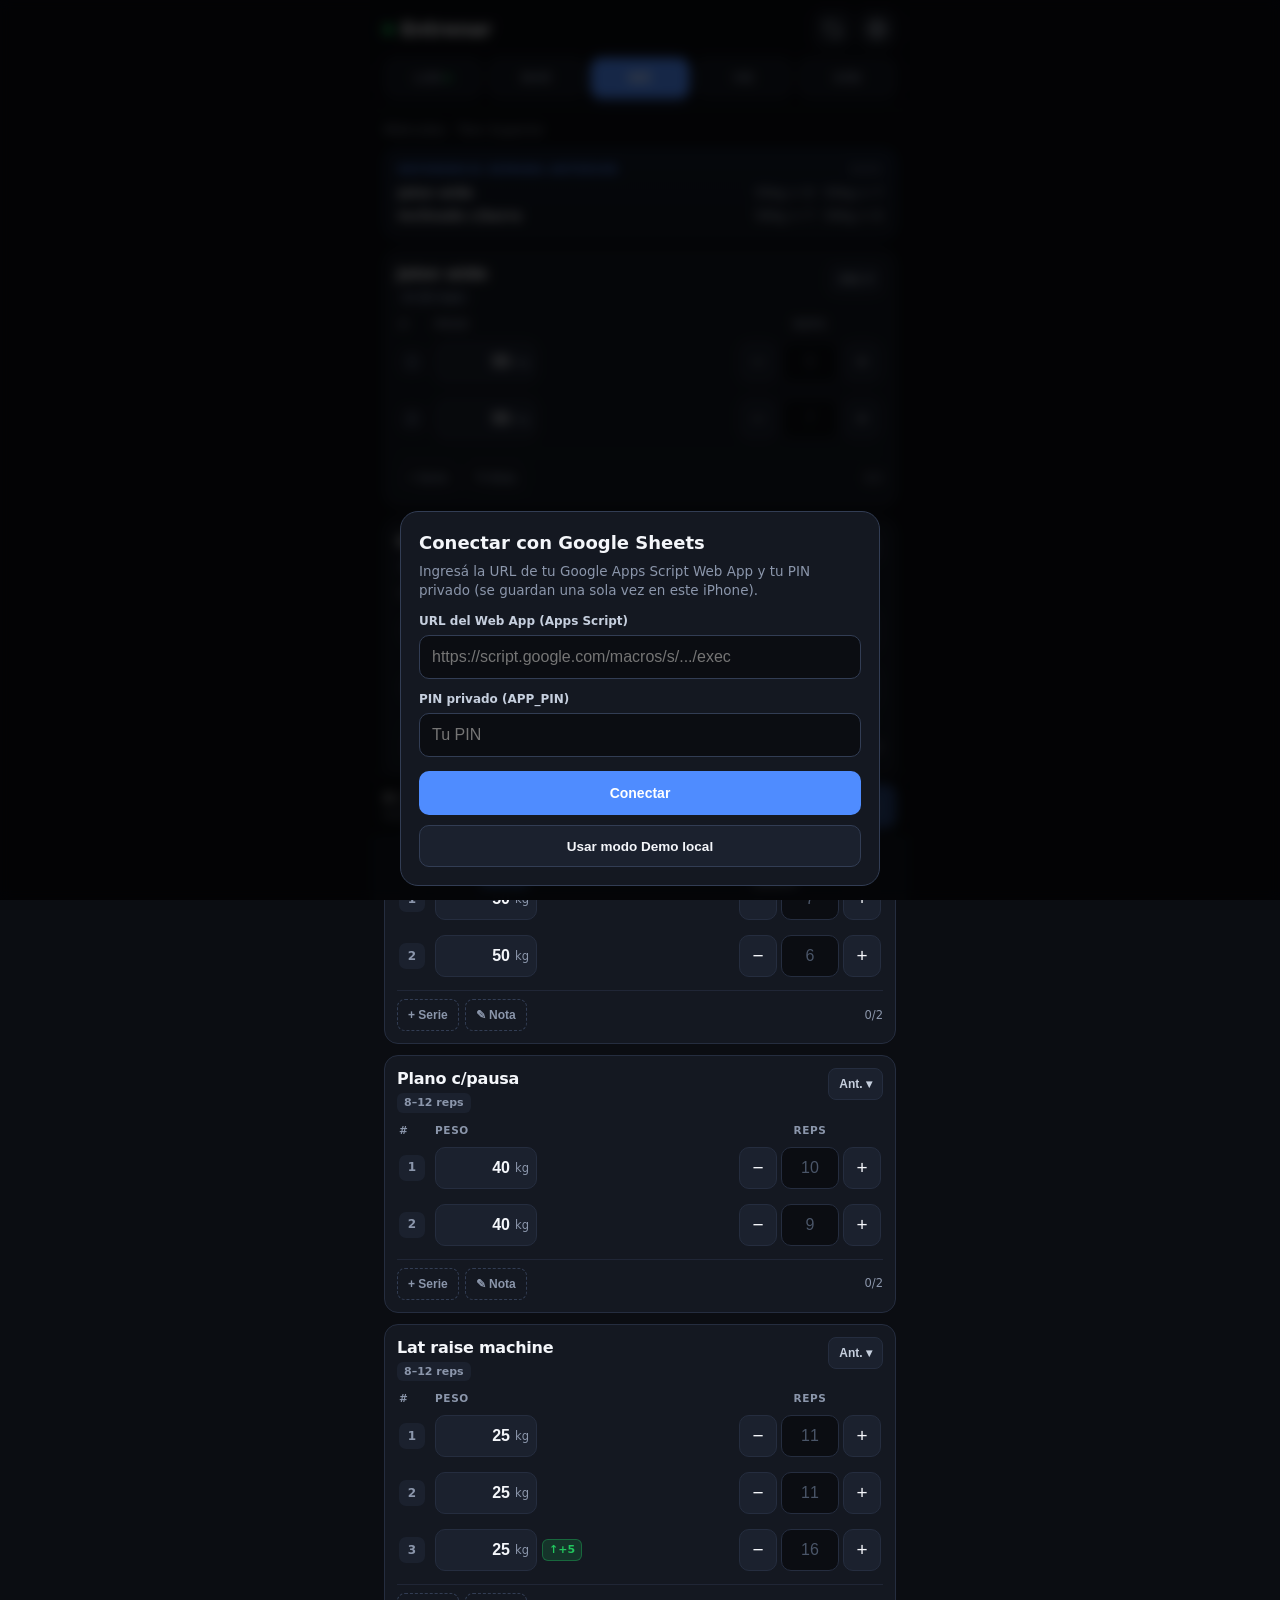
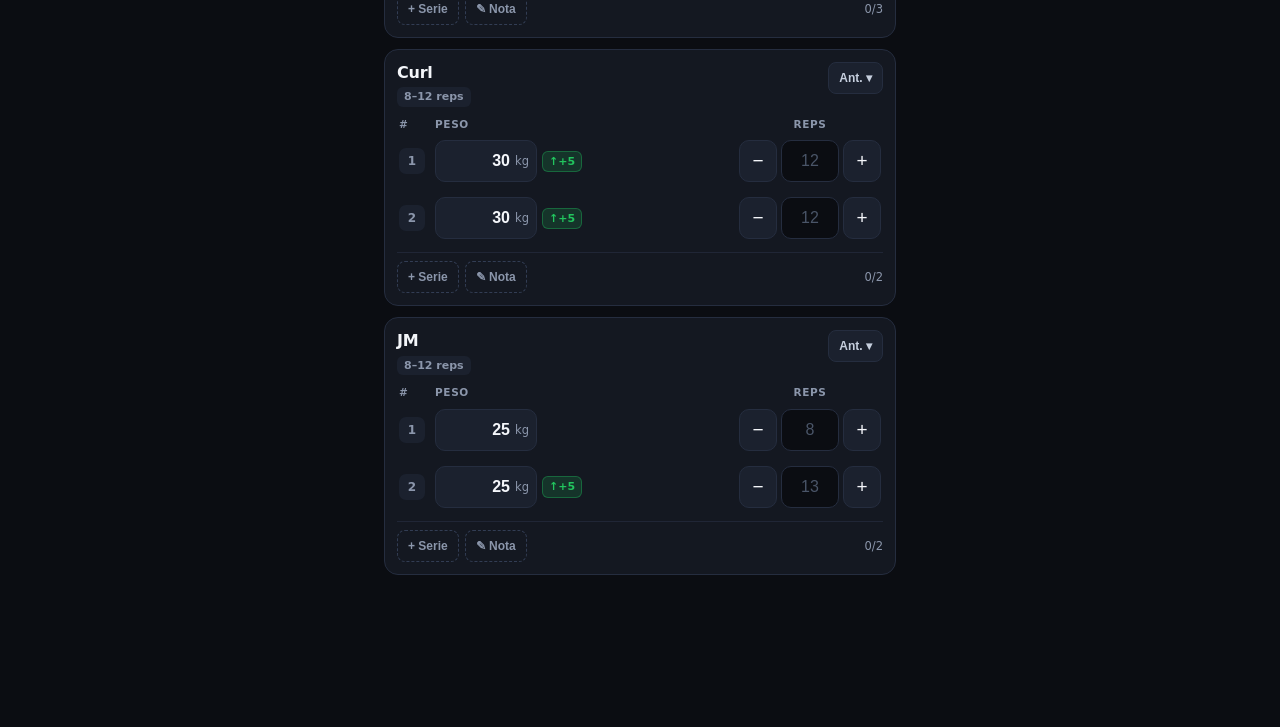
<file: docs/index.html>
<!doctype html>
<html lang="es">
<head>
  <meta charset="utf-8" />
  <meta name="viewport" content="width=device-width, initial-scale=1, viewport-fit=cover" />
  <meta name="theme-color" content="#0B0D12" />
  <meta name="apple-mobile-web-app-capable" content="yes" />
  <meta name="apple-mobile-web-app-status-bar-style" content="black-translucent" />
  <meta name="apple-mobile-web-app-title" content="Gym Tracker" />
  <title>Hypertrophy Tracker</title>
  <link rel="manifest" href="./manifest.webmanifest" />
  <link rel="apple-touch-icon" href="./icons/apple-touch-icon.png" />
  <link rel="icon" type="image/png" href="./icons/icon-192.png" />
  <link rel="stylesheet" href="./css/styles.css" />
</head>
<body>
  <div id="app" class="app-shell">
    <!-- Sticky Top Header -->
    <header class="top-bar">
      <div class="top-bar-row">
        <div class="brand">
          <span class="brand-dot" id="conn-dot" aria-hidden="true"></span>
          <h1 class="brand-title" id="header-title">Entrenar</h1>
          <span class="mode-pill hidden" id="demo-pill">DEMO</span>
        </div>
        <div class="top-actions">
          <button type="button" class="icon-btn" id="btn-refresh" aria-label="Actualizar datos" title="Sincronizar">
            <svg width="20" height="20" viewBox="0 0 24 24" fill="none" stroke="currentColor" stroke-width="2" stroke-linecap="round" stroke-linejoin="round">
              <path d="M21 12a9 9 0 0 0-9-9 9.75 9.75 0 0 0-6.74 2.74L3 8" />
              <path d="M3 3v5h5" />
              <path d="M3 12a9 9 0 0 0 9 9 9.75 9.75 0 0 0 6.74-2.74L21 16" />
              <path d="M16 16h5v5" />
            </svg>
          </button>
          <button type="button" class="icon-btn" id="btn-settings" aria-label="Configuración" title="Configuración">
            <svg width="20" height="20" viewBox="0 0 24 24" fill="none" stroke="currentColor" stroke-width="2" stroke-linecap="round" stroke-linejoin="round">
              <circle cx="12" cy="12" r="3" />
              <path d="M19.4 15a1.65 1.65 0 0 0 .33 1.82l.06.06a2 2 0 0 1-2.83 2.83l-.06-.06a1.65 1.65 0 0 0-1.82-.33 1.65 1.65 0 0 0-1 1.51V21a2 2 0 0 1-4 0v-.09A1.65 1.65 0 0 0 9 19.4a1.65 1.65 0 0 0-1.82.33l-.06.06a2 2 0 0 1-2.83-2.83l.06-.06a1.65 1.65 0 0 0 .33-1.82 1.65 1.65 0 0 0-1.51-1H3a2 2 0 0 1 0-4h.09A1.65 1.65 0 0 0 4.6 9a1.65 1.65 0 0 0-.33-1.82l-.06-.06a2 2 0 0 1 2.83-2.83l.06.06a1.65 1.65 0 0 0 1.82.33H9a1.65 1.65 0 0 0 1-1.51V3a2 2 0 0 1 4 0v.09a1.65 1.65 0 0 0 1 1.51 1.65 1.65 0 0 0 1.82-.33l.06-.06a2 2 0 0 1 2.83 2.83l-.06.06a1.65 1.65 0 0 0-.33 1.82V9c.26.604.852.997 1.51 1H21a2 2 0 0 1 0 4h-.09a1.65 1.65 0 0 0-1.51 1Z" />
            </svg>
          </button>
        </div>
      </div>

      <!-- Offline / Pending Queue Banner -->
      <div id="sync-banner" class="sync-banner hidden" role="status">
        <span id="sync-banner-text"></span>
        <button type="button" class="banner-action" id="btn-flush-queue">Sincronizar</button>
      </div>

      <!-- Day Selector (visible on Entrenar tab) -->
      <nav id="day-selector" class="day-pills" aria-label="Días de entrenamiento"></nav>
    </header>

    <!-- Main Scrollable Content -->
    <main id="main-content" class="main-content">
      <section id="view-train" class="view"></section>
      <section id="view-week" class="view hidden"></section>
    </main>

    <!-- Sticky Action Footer (visible on Entrenar tab) -->
    <div id="train-footer" class="train-footer">
      <div class="train-summary">
        <span class="summary-sets" id="summary-sets">0 / 0 series</span>
        <span class="summary-tonnage" id="summary-tonnage">0 kg</span>
      </div>
      <button type="button" class="btn-primary" id="btn-finish-session" disabled>
        Finalizar y guardar sesión
      </button>
    </div>

    <!-- Bottom 2-Tab Navigation Bar -->
    <nav class="tab-bar" aria-label="Navegación principal">
      <button type="button" class="tab-btn active" data-tab="train" id="tab-train">
        <svg width="22" height="22" viewBox="0 0 24 24" fill="none" stroke="currentColor" stroke-width="2" stroke-linecap="round" stroke-linejoin="round">
          <path d="M6.5 6.5h11" />
          <path d="M6.5 17.5h11" />
          <path d="M4 10v4" />
          <path d="M20 10v4" />
          <path d="M7 7v10" />
          <path d="M17 7v10" />
          <path d="M2 11v2" />
          <path d="M22 11v2" />
        </svg>
        <span>Entrenar</span>
      </button>
      <button type="button" class="tab-btn" data-tab="week" id="tab-week">
        <svg width="22" height="22" viewBox="0 0 24 24" fill="none" stroke="currentColor" stroke-width="2" stroke-linecap="round" stroke-linejoin="round">
          <rect x="3" y="4" width="18" height="18" rx="2" />
          <line x1="16" y1="2" x2="16" y2="6" />
          <line x1="8" y1="2" x2="8" y2="6" />
          <line x1="3" y1="10" x2="21" y2="10" />
          <path d="M8 14h.01" />
          <path d="M12 14h.01" />
          <path d="M16 14h.01" />
          <path d="M8 18h.01" />
          <path d="M12 18h.01" />
        </svg>
        <span>Semana</span>
      </button>
    </nav>
  </div>

  <!-- Modal Layer (Setup / Save Confirmation / Duplicate Prompt) -->
  <div id="modal-backdrop" class="modal-backdrop hidden" role="dialog" aria-modal="true">
    <div id="modal-card" class="modal-card"></div>
  </div>

  <!-- Toast Notification -->
  <div id="toast" class="toast hidden" role="status" aria-live="polite"></div>

  <script type="module" src="./js/app.js"></script>
</body>
</html>
</file>
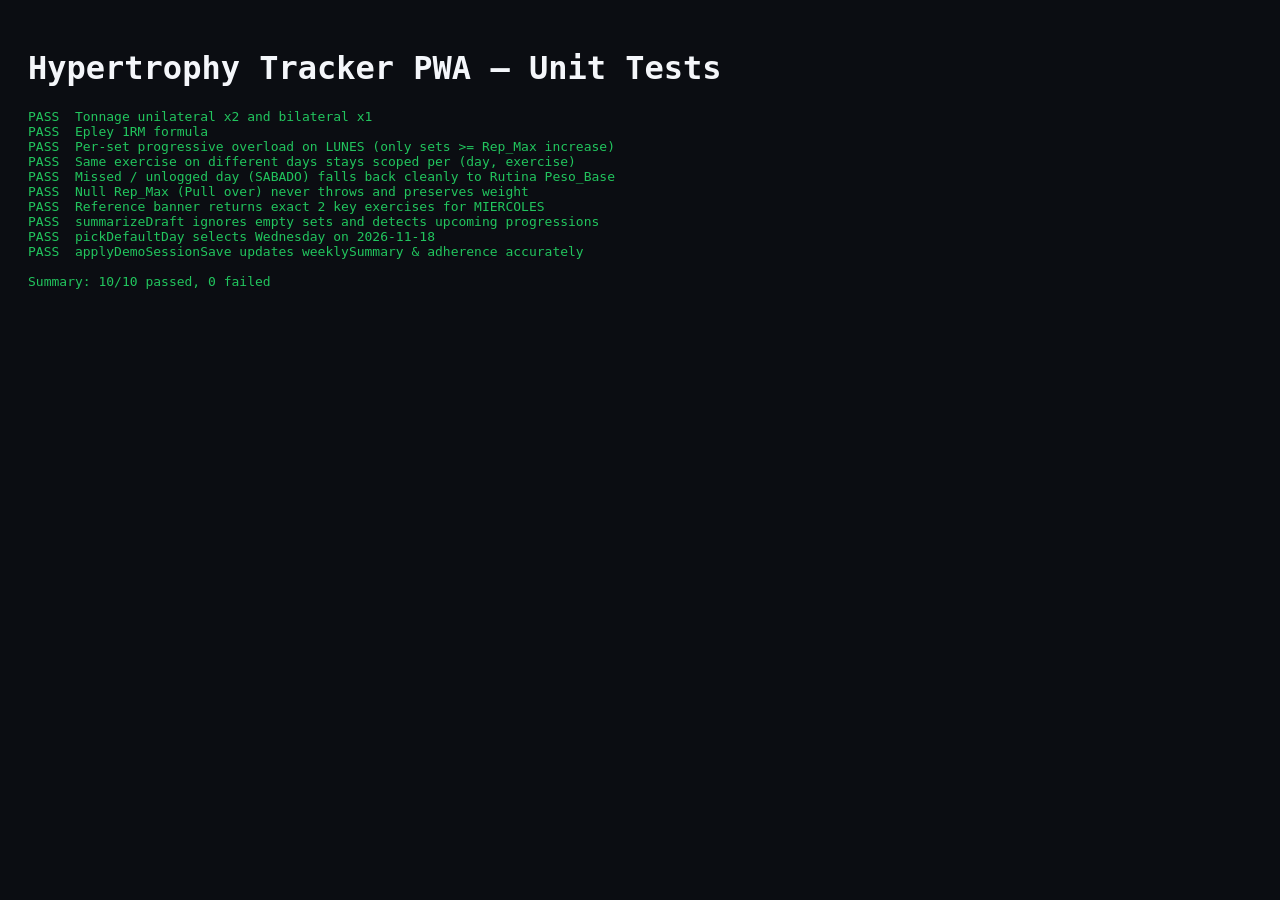
<file: docs/test.html>
<!doctype html>
<html lang="es">
<head>
  <meta charset="utf-8" />
  <title>Hypertrophy Tracker — Unit Tests</title>
  <style>
    body { background: #0B0D12; color: #F4F6FA; font-family: ui-monospace, SFMono-Regular, monospace; padding: 20px; }
    .pass { color: #22C55E; }
    .fail { color: #EF4444; }
  </style>
</head>
<body>
  <h1>Hypertrophy Tracker PWA — Unit Tests</h1>
  <pre id="output">Running...</pre>
  <script type="module">
    import {
      buildInitialDayDraft,
      buildReferenceBanner,
      computeEpley1RM,
      computeSuggestedSet,
      computeTonnage,
      pickDefaultDay,
      summarizeDraft,
    } from './js/domain.js';
    import { createDemoBootstrap } from './js/demo-data.js';
    import { applyDemoSessionSave } from './js/api.js';

    const results = [];
    function test(name, fn) {
      try {
        fn();
        results.push({ name, ok: true });
      } catch (err) {
        results.push({ name, ok: false, error: err.message });
      }
    }
    function assertEq(actual, expected, msg = '') {
      const a = JSON.stringify(actual);
      const e = JSON.stringify(expected);
      if (a !== e) throw new Error(`${msg} expected ${e}, got ${a}`);
    }

    const demo = createDemoBootstrap();

    test('Tonnage unilateral x2 and bilateral x1', () => {
      assertEq(computeTonnage(20, 8, 2), 320);
      assertEq(computeTonnage(60, 6, 1), 360);
      assertEq(computeTonnage(20, 0, 2), 0);
    });

    test('Epley 1RM formula', () => {
      assertEq(computeEpley1RM(55, 9), 71.5);
      assertEq(computeEpley1RM(20, 8), 25.3);
    });

    test('Per-set progressive overload on LUNES (only sets >= Rep_Max increase)', () => {
      const draft = buildInitialDayDraft('LUNES', demo);
      const sp = draft.exercises.find((e) => e.exercise === 'Shoulder Press DB');
      // S1 had 20kg x 8 (< 10) -> stays 20, delta 0; S2 had 17.5kg x 10 (>= 10) -> +2.5 = 20
      assertEq(sp.sets[0].weightKg, 20);
      assertEq(sp.sets[0].overloadDelta, 0);
      assertEq(sp.sets[1].weightKg, 20);
      assertEq(sp.sets[1].overloadDelta, 2.5);

      const lrm = draft.exercises.find((e) => e.exercise === 'Lat raise machine');
      // S1 had 25x12 (>=12) -> 30 (+5); S2 had 25x11 (<12) -> 25 (0)
      assertEq(lrm.sets[0].weightKg, 30);
      assertEq(lrm.sets[0].overloadDelta, 5);
      assertEq(lrm.sets[1].weightKg, 25);
      assertEq(lrm.sets[1].overloadDelta, 0);
    });

    test('Same exercise on different days stays scoped per (day, exercise)', () => {
      const friDraft = buildInitialDayDraft('VIERNES', demo);
      const friLrm = friDraft.exercises.find((e) => e.exercise === 'Lat raise machine');
      // Friday last session was 20kg x 18/16/14 (all >= 12) -> 25/25/25 (+5 each), NOT Lunes's 30/25
      assertEq(friLrm.sets.map((s) => s.weightKg), [25, 25, 25]);
      assertEq(friLrm.sets.map((s) => s.overloadDelta), [5, 5, 5]);
    });

    test('Missed / unlogged day (SABADO) falls back cleanly to Rutina Peso_Base', () => {
      const satDraft = buildInitialDayDraft('SABADO', demo);
      const remo = satDraft.exercises.find((e) => e.exercise === 'Remo T');
      const preacher = satDraft.exercises.find((e) => e.exercise === 'Preacher');
      assertEq(remo.sets.map((s) => s.weightKg), [30, 30]);
      assertEq(preacher.sets.map((s) => s.weightKg), [12.5, 10, 10]);
      assertEq(remo.sets[0].overloadDelta, 0);
    });

    test('Null Rep_Max (Pull over) never throws and preserves weight', () => {
      const meta = demo.dictionary['Pull over'];
      const suggestion = computeSuggestedSet(
        0,
        { exercise: 'Pull over', setsCount: 2, baseWeights: [20, 20] },
        meta,
        [{ setNumber: 1, weightKg: 20, reps: 15 }]
      );
      assertEq(suggestion.weightKg, 20);
      assertEq(suggestion.overloadDelta, 0);
    });

    test('Reference banner returns exact 2 key exercises for MIERCOLES', () => {
      const banner = buildReferenceBanner('MIERCOLES', demo);
      assertEq(banner.dateIso, '2026-11-11');
      assertEq(banner.items.map((i) => i.exercise), ['Jalon wide', 'Inclinado c/barra']);
    });

    test('summarizeDraft ignores empty sets and detects upcoming progressions', () => {
      const draft = buildInitialDayDraft('MARTES', demo);
      draft.exercises[0].sets[0].reps = '10'; // Hacka 60x10 (repMax=10 -> +5 next week!)
      draft.exercises[0].sets[1].reps = '';   // empty set ignored
      draft.exercises[0].obs = 'muy sólida';
      const summary = summarizeDraft(draft, demo.dictionary);
      assertEq(summary.completedSets, 1);
      assertEq(summary.totalTonnage, 600);
      assertEq(summary.flatSets.length, 1);
      assertEq(summary.flatSets[0].obs, 'muy sólida');
      assertEq(summary.nextWeekProgressions.length, 1);
      assertEq(summary.nextWeekProgressions[0].toKg, 65);
    });

    test('pickDefaultDay selects Wednesday on 2026-11-18', () => {
      assertEq(pickDefaultDay('2026-11-18', demo.loggedThisWeek), 'MIERCOLES');
    });

    test('applyDemoSessionSave updates weeklySummary & adherence accurately', () => {
      const res = applyDemoSessionSave(demo, {
        day: 'MARTES',
        dateIso: '2026-11-17',
        sets: [
          { exercise: 'Hacka', setNumber: 1, weightKg: 60, reps: 8, obs: '' },
          { exercise: 'Hacka', setNumber: 2, weightKg: 60, reps: 7, obs: '' },
        ],
      });
      assertEq(res.ok, true);
      assertEq(res.insertedCount, 2);
      assertEq(res.data.weeklySummary.daysCompleted, 2);
      const piernas = res.data.weeklySummary.byMuscleGroup.find((g) => g.muscleGroup === 'Piernas');
      assertEq(piernas.tonnage, 900);
    });

    const passed = results.filter((r) => r.ok).length;
    const failed = results.length - passed;
    const lines = results.map((r) =>
      r.ok ? `PASS  ${r.name}` : `FAIL  ${r.name}: ${r.error}`
    );
    lines.push('', `Summary: ${passed}/${results.length} passed, ${failed} failed`);
    const out = document.getElementById('output');
    out.textContent = lines.join('\n');
    out.className = failed === 0 ? 'pass' : 'fail';
    window.__TEST_RESULTS__ = { passed, failed, total: results.length, results };
  </script>
</body>
</html>
</file>
<file: docs/css/styles.css>
/* ==========================================================================
 * Hypertrophy Tracker — Minimalist High-Contrast Dark Mode (iPhone PWA)
 * ========================================================================== */

:root {
  --bg: #0B0D12;
  --surface: #141821;
  --surface-2: #1B212E;
  --surface-3: #222938;
  --border: #252D3F;
  --border-strong: #323D54;
  --text: #F4F6FA;
  --text-soft: #C6CFDE;
  --muted: #8B96AB;
  --accent: #4F8CFF;
  --accent-dim: rgba(79, 140, 255, 0.16);
  --emerald: #22C55E;
  --emerald-dim: rgba(34, 197, 94, 0.16);
  --amber: #F59E0B;
  --amber-dim: rgba(245, 158, 11, 0.16);
  --danger: #EF4444;
  --danger-dim: rgba(239, 68, 68, 0.16);

  --radius-sm: 10px;
  --radius-md: 14px;
  --radius-lg: 18px;
  --tab-height: 62px;
  --footer-height: 68px;
  --safe-top: env(safe-area-inset-top, 0px);
  --safe-bottom: env(safe-area-inset-bottom, 0px);
}

*, *::before, *::after {
  box-sizing: border-box;
  -webkit-tap-highlight-color: transparent;
}

html, body {
  margin: 0;
  padding: 0;
  background: var(--bg);
  color: var(--text);
  font-family: -apple-system, BlinkMacSystemFont, "SF Pro Text", "SF Pro Display", system-ui, sans-serif;
  font-size: 15px;
  line-height: 1.4;
  -webkit-font-smoothing: antialiased;
  overflow-x: hidden;
  min-height: 100dvh;
}

.hidden {
  display: none !important;
}

.app-shell {
  display: flex;
  flex-direction: column;
  min-height: 100dvh;
  max-width: 540px;
  margin: 0 auto;
  background: var(--bg);
}

/* ---------- Sticky Top Header ---------- */

.top-bar {
  position: sticky;
  top: 0;
  z-index: 30;
  background: rgba(11, 13, 18, 0.92);
  backdrop-filter: blur(16px);
  -webkit-backdrop-filter: blur(16px);
  border-bottom: 1px solid var(--border);
  padding: calc(var(--safe-top) + 10px) 14px 10px;
}

.top-bar-row {
  display: flex;
  align-items: center;
  justify-content: space-between;
  gap: 12px;
}

.brand {
  display: flex;
  align-items: center;
  gap: 8px;
}

.brand-dot {
  width: 9px;
  height: 9px;
  border-radius: 50%;
  background: var(--emerald);
  box-shadow: 0 0 8px rgba(34, 197, 94, 0.65);
  flex-shrink: 0;
}

.brand-dot.offline {
  background: var(--amber);
  box-shadow: 0 0 8px rgba(245, 158, 11, 0.65);
}

.brand-dot.demo {
  background: var(--accent);
  box-shadow: 0 0 8px rgba(79, 140, 255, 0.65);
}

.brand-title {
  margin: 0;
  font-size: 19px;
  font-weight: 700;
  letter-spacing: -0.02em;
}

.mode-pill {
  font-size: 10px;
  font-weight: 700;
  letter-spacing: 0.06em;
  color: var(--accent);
  background: var(--accent-dim);
  padding: 2px 7px;
  border-radius: 999px;
  border: 1px solid rgba(79, 140, 255, 0.32);
}

.top-actions {
  display: flex;
  align-items: center;
  gap: 6px;
}

.icon-btn {
  width: 38px;
  height: 38px;
  border-radius: var(--radius-sm);
  border: 1px solid var(--border);
  background: var(--surface);
  color: var(--text-soft);
  display: inline-flex;
  align-items: center;
  justify-content: center;
  cursor: pointer;
  transition: transform 0.1s ease, background 0.15s ease, color 0.15s ease;
}

.icon-btn:active {
  transform: scale(0.94);
  background: var(--surface-2);
}

.icon-btn.spinning svg {
  animation: spin 0.8s linear infinite;
}

@keyframes spin {
  from { transform: rotate(0deg); }
  to { transform: rotate(360deg); }
}

/* ---------- Offline / Pending Sync Banner ---------- */

.sync-banner {
  margin-top: 8px;
  padding: 8px 10px;
  border-radius: var(--radius-sm);
  background: var(--amber-dim);
  border: 1px solid rgba(245, 158, 11, 0.35);
  color: #FCD34D;
  font-size: 12.5px;
  font-weight: 500;
  display: flex;
  align-items: center;
  justify-content: space-between;
  gap: 10px;
}

.banner-action {
  background: var(--amber);
  color: #111318;
  border: none;
  border-radius: 8px;
  padding: 5px 10px;
  font-size: 12px;
  font-weight: 700;
  cursor: pointer;
  flex-shrink: 0;
}

/* ---------- Day Selector Pills ---------- */

.day-pills {
  margin-top: 10px;
  display: grid;
  grid-template-columns: repeat(5, 1fr);
  gap: 6px;
}

.day-pill {
  position: relative;
  height: 40px;
  border-radius: var(--radius-sm);
  border: 1px solid var(--border);
  background: var(--surface);
  color: var(--muted);
  font-size: 12.5px;
  font-weight: 700;
  letter-spacing: 0.03em;
  display: inline-flex;
  align-items: center;
  justify-content: center;
  gap: 4px;
  cursor: pointer;
  transition: all 0.15s ease;
}

.day-pill:active {
  transform: scale(0.96);
}

.day-pill.active {
  background: var(--accent);
  border-color: var(--accent);
  color: #FFFFFF;
  box-shadow: 0 2px 10px rgba(79, 140, 255, 0.32);
}

.day-pill-dot {
  width: 6px;
  height: 6px;
  border-radius: 50%;
  background: var(--emerald);
}

.day-pill.active .day-pill-dot {
  background: #FFFFFF;
}

/* ---------- Main Content ---------- */

.main-content {
  flex: 1;
  padding: 12px 14px calc(var(--tab-height) + var(--footer-height) + var(--safe-bottom) + 22px);
}

.main-content.week-mode {
  padding-bottom: calc(var(--tab-height) + var(--safe-bottom) + 22px);
}

/* ---------- Banners & Status Cards ---------- */

.day-meta-bar {
  display: flex;
  align-items: center;
  justify-content: space-between;
  gap: 8px;
  margin-bottom: 10px;
}

.day-focus {
  font-size: 13px;
  color: var(--muted);
  font-weight: 500;
}

.logged-badge {
  font-size: 11.5px;
  font-weight: 600;
  color: var(--emerald);
  background: var(--emerald-dim);
  border: 1px solid rgba(34, 197, 94, 0.32);
  padding: 3px 9px;
  border-radius: 999px;
}

.ref-card {
  background: linear-gradient(180deg, rgba(79, 140, 255, 0.10) 0%, rgba(20, 24, 33, 0.96) 100%);
  border: 1px solid rgba(79, 140, 255, 0.28);
  border-radius: var(--radius-md);
  padding: 11px 13px;
  margin-bottom: 12px;
}

.ref-card-header {
  display: flex;
  align-items: center;
  justify-content: space-between;
  margin-bottom: 7px;
}

.ref-card-title {
  font-size: 11px;
  font-weight: 700;
  letter-spacing: 0.07em;
  color: var(--accent);
  text-transform: uppercase;
}

.ref-card-date {
  font-size: 11.5px;
  color: var(--muted);
  font-variant-numeric: tabular-nums;
}

.ref-list {
  display: flex;
  flex-direction: column;
  gap: 5px;
}

.ref-item {
  display: flex;
  align-items: baseline;
  justify-content: space-between;
  gap: 8px;
  font-size: 13px;
}

.ref-ex-name {
  font-weight: 600;
  color: var(--text);
  white-space: nowrap;
  overflow: hidden;
  text-overflow: ellipsis;
}

.ref-ex-marks {
  color: var(--text-soft);
  font-variant-numeric: tabular-nums;
  font-size: 12.5px;
  flex-shrink: 0;
}

/* ---------- Exercise Cards ---------- */

.exercise-list {
  display: flex;
  flex-direction: column;
  gap: 11px;
}

.exercise-card {
  background: var(--surface);
  border: 1px solid var(--border);
  border-radius: var(--radius-md);
  padding: 12px;
}

.exercise-card.all-done {
  border-color: rgba(34, 197, 94, 0.35);
}

.ex-header {
  display: flex;
  align-items: flex-start;
  justify-content: space-between;
  gap: 8px;
  margin-bottom: 10px;
}

.ex-title-wrap {
  min-width: 0;
}

.ex-name {
  margin: 0;
  font-size: 16px;
  font-weight: 700;
  letter-spacing: -0.015em;
  color: var(--text);
}

.ex-tags {
  margin-top: 3px;
  display: flex;
  align-items: center;
  flex-wrap: wrap;
  gap: 6px;
}

.tag {
  font-size: 11px;
  font-weight: 600;
  color: var(--muted);
  background: var(--surface-2);
  padding: 2px 7px;
  border-radius: 6px;
  font-variant-numeric: tabular-nums;
}

.tag-unil {
  color: #93C5FD;
  background: rgba(79, 140, 255, 0.14);
}

.prev-toggle-btn {
  height: 32px;
  padding: 0 10px;
  border-radius: 8px;
  border: 1px solid var(--border);
  background: var(--surface-2);
  color: var(--text-soft);
  font-size: 12px;
  font-weight: 600;
  display: inline-flex;
  align-items: center;
  gap: 4px;
  cursor: pointer;
  flex-shrink: 0;
  transition: background 0.15s ease, border-color 0.15s ease;
}

.prev-toggle-btn.open {
  border-color: rgba(79, 140, 255, 0.5);
  color: var(--accent);
  background: var(--accent-dim);
}

.prev-toggle-btn:disabled {
  opacity: 0.45;
  cursor: default;
}

.prev-drawer {
  background: var(--bg);
  border: 1px solid var(--border);
  border-radius: var(--radius-sm);
  padding: 9px 11px;
  margin-bottom: 10px;
  font-size: 12.5px;
}

.prev-drawer-head {
  display: flex;
  justify-content: space-between;
  color: var(--muted);
  font-size: 11.5px;
  margin-bottom: 6px;
  font-variant-numeric: tabular-nums;
}

.prev-sets-grid {
  display: flex;
  flex-direction: column;
  gap: 4px;
}

.prev-set-line {
  display: flex;
  justify-content: space-between;
  align-items: center;
  color: var(--text-soft);
  font-variant-numeric: tabular-nums;
}

.prev-set-1rm {
  color: var(--muted);
  font-size: 11.5px;
}

/* ---------- Set Rows ---------- */

.sets-table-head {
  display: grid;
  grid-template-columns: 28px 1fr 142px;
  gap: 8px;
  padding: 0 2px 5px;
  font-size: 10.5px;
  font-weight: 700;
  letter-spacing: 0.06em;
  text-transform: uppercase;
  color: var(--muted);
}

.sets-table-head span:last-child {
  text-align: center;
}

.sets-list {
  display: flex;
  flex-direction: column;
  gap: 7px;
}

.set-row {
  display: grid;
  grid-template-columns: 28px 1fr 142px;
  gap: 8px;
  align-items: center;
  padding: 4px 2px;
  border-radius: var(--radius-sm);
  transition: background 0.15s ease;
}

.set-row.hit-target {
  background: rgba(34, 197, 94, 0.08);
}

.set-num {
  width: 26px;
  height: 26px;
  border-radius: 7px;
  background: var(--surface-2);
  color: var(--muted);
  font-size: 12px;
  font-weight: 700;
  display: inline-flex;
  align-items: center;
  justify-content: center;
  font-variant-numeric: tabular-nums;
}

.set-row.completed .set-num {
  background: var(--accent-dim);
  color: var(--accent);
}

.set-row.hit-target .set-num {
  background: var(--emerald-dim);
  color: var(--emerald);
}

.weight-cell {
  display: flex;
  align-items: center;
  gap: 5px;
  min-width: 0;
}

.weight-input-wrap {
  position: relative;
  flex: 1;
  min-width: 72px;
  max-width: 102px;
}

.weight-input {
  width: 100%;
  height: 42px;
  padding: 0 26px 0 10px;
  border-radius: var(--radius-sm);
  border: 1px solid var(--border);
  background: var(--surface-2);
  color: var(--text);
  font-size: 16px; /* >= 16px prevents iOS Safari auto-zoom */
  font-weight: 600;
  font-variant-numeric: tabular-nums;
  text-align: right;
  appearance: none;
}

.weight-input:focus {
  outline: none;
  border-color: var(--accent);
  background: var(--surface-3);
}

.weight-unit {
  position: absolute;
  right: 8px;
  top: 50%;
  transform: translateY(-50%);
  font-size: 11.5px;
  color: var(--muted);
  pointer-events: none;
}

.overload-badge {
  font-size: 11px;
  font-weight: 700;
  color: var(--emerald);
  background: var(--emerald-dim);
  border: 1px solid rgba(34, 197, 94, 0.35);
  padding: 2px 6px;
  border-radius: 6px;
  white-space: nowrap;
  font-variant-numeric: tabular-nums;
}

/* ---------- Reps Stepper ---------- */

.reps-control {
  display: grid;
  grid-template-columns: 38px 1fr 38px;
  align-items: center;
  gap: 4px;
}

.step-btn {
  width: 38px;
  height: 42px;
  border-radius: var(--radius-sm);
  border: 1px solid var(--border);
  background: var(--surface-2);
  color: var(--text);
  font-size: 19px;
  font-weight: 500;
  display: inline-flex;
  align-items: center;
  justify-content: center;
  cursor: pointer;
  user-select: none;
  transition: transform 0.08s ease, background 0.12s ease;
}

.step-btn:active {
  transform: scale(0.93);
  background: var(--surface-3);
}

.reps-input {
  width: 100%;
  height: 42px;
  border-radius: var(--radius-sm);
  border: 1px solid var(--border);
  background: var(--bg);
  color: var(--text);
  font-size: 16px; /* >= 16px prevents iOS Safari auto-zoom */
  font-weight: 700;
  text-align: center;
  font-variant-numeric: tabular-nums;
  padding: 0 4px;
  appearance: none;
}

.reps-input::placeholder {
  color: #4A5568;
  font-weight: 500;
}

.reps-input:focus {
  outline: none;
  border-color: var(--accent);
}

.set-row.completed .reps-input {
  border-color: rgba(79, 140, 255, 0.45);
}

.set-row.hit-target .reps-input {
  border-color: rgba(34, 197, 94, 0.55);
  color: #86EFAC;
}

/* ---------- Exercise Footer Actions ---------- */

.ex-footer {
  margin-top: 9px;
  padding-top: 8px;
  border-top: 1px solid rgba(37, 45, 63, 0.7);
  display: flex;
  align-items: center;
  justify-content: space-between;
  gap: 8px;
}

.ex-footer-left {
  display: flex;
  align-items: center;
  gap: 6px;
}

.ghost-btn {
  height: 32px;
  padding: 0 10px;
  border-radius: 8px;
  border: 1px dashed var(--border-strong);
  background: transparent;
  color: var(--muted);
  font-size: 12px;
  font-weight: 600;
  display: inline-flex;
  align-items: center;
  gap: 4px;
  cursor: pointer;
}

.ghost-btn:active {
  background: var(--surface-2);
  color: var(--text);
}

.ghost-btn.has-note {
  border-style: solid;
  border-color: rgba(79, 140, 255, 0.45);
  color: var(--accent);
}

.ex-live-metric {
  font-size: 11.5px;
  color: var(--muted);
  font-variant-numeric: tabular-nums;
}

.note-wrap {
  margin-top: 8px;
}

.note-input {
  width: 100%;
  height: 38px;
  padding: 0 10px;
  border-radius: 8px;
  border: 1px solid var(--border);
  background: var(--bg);
  color: var(--text);
  font-size: 16px;
}

.note-input:focus {
  outline: none;
  border-color: var(--accent);
}

/* ---------- Sticky Train Footer ---------- */

.train-footer {
  position: fixed;
  left: 50%;
  transform: translateX(-50%);
  bottom: calc(var(--tab-height) + var(--safe-bottom));
  width: 100%;
  max-width: 540px;
  z-index: 25;
  background: rgba(11, 13, 18, 0.94);
  backdrop-filter: blur(14px);
  -webkit-backdrop-filter: blur(14px);
  border-top: 1px solid var(--border);
  padding: 10px 14px;
  display: flex;
  align-items: center;
  justify-content: space-between;
  gap: 12px;
}

.train-summary {
  display: flex;
  flex-direction: column;
  font-variant-numeric: tabular-nums;
}

.summary-sets {
  font-size: 13px;
  font-weight: 700;
  color: var(--text);
}

.summary-tonnage {
  font-size: 12px;
  color: var(--muted);
}

.btn-primary {
  height: 44px;
  padding: 0 18px;
  border-radius: var(--radius-sm);
  border: none;
  background: var(--accent);
  color: #FFFFFF;
  font-size: 14px;
  font-weight: 700;
  cursor: pointer;
  transition: transform 0.1s ease, opacity 0.15s ease;
  white-space: nowrap;
}

.btn-primary:active {
  transform: scale(0.97);
}

.btn-primary:disabled {
  opacity: 0.4;
  cursor: not-allowed;
}

.btn-secondary {
  height: 42px;
  padding: 0 14px;
  border-radius: var(--radius-sm);
  border: 1px solid var(--border-strong);
  background: var(--surface-2);
  color: var(--text);
  font-size: 13.5px;
  font-weight: 600;
  cursor: pointer;
}

/* ---------- Bottom 2-Tab Navigation Bar ---------- */

.tab-bar {
  position: fixed;
  left: 50%;
  transform: translateX(-50%);
  bottom: 0;
  width: 100%;
  max-width: 540px;
  z-index: 30;
  height: calc(var(--tab-height) + var(--safe-bottom));
  padding-bottom: var(--safe-bottom);
  background: rgba(16, 20, 29, 0.96);
  backdrop-filter: blur(16px);
  -webkit-backdrop-filter: blur(16px);
  border-top: 1px solid var(--border);
  display: grid;
  grid-template-columns: 1fr 1fr;
}

.tab-btn {
  border: none;
  background: transparent;
  color: var(--muted);
  display: flex;
  flex-direction: column;
  align-items: center;
  justify-content: center;
  gap: 3px;
  font-size: 11px;
  font-weight: 600;
  cursor: pointer;
}

.tab-btn.active {
  color: var(--accent);
}

/* ---------- Semana View ---------- */

.week-range-label {
  font-size: 12.5px;
  color: var(--muted);
  margin-bottom: 10px;
  font-variant-numeric: tabular-nums;
}

.kpi-grid {
  display: grid;
  grid-template-columns: 1.35fr 1fr 1fr;
  gap: 8px;
  margin-bottom: 14px;
}

.kpi-card {
  background: var(--surface);
  border: 1px solid var(--border);
  border-radius: var(--radius-md);
  padding: 12px 11px;
}

.kpi-label {
  font-size: 10.5px;
  font-weight: 700;
  text-transform: uppercase;
  letter-spacing: 0.05em;
  color: var(--muted);
}

.kpi-value {
  margin-top: 5px;
  font-size: 20px;
  font-weight: 800;
  letter-spacing: -0.02em;
  font-variant-numeric: tabular-nums;
}

.kpi-sub {
  margin-top: 3px;
  font-size: 11.5px;
  color: var(--muted);
  font-variant-numeric: tabular-nums;
}

.kpi-sub.pos { color: var(--emerald); }
.kpi-sub.neg { color: var(--amber); }

.section-card {
  background: var(--surface);
  border: 1px solid var(--border);
  border-radius: var(--radius-md);
  padding: 13px;
  margin-bottom: 12px;
}

.section-title {
  margin: 0 0 11px;
  font-size: 12px;
  font-weight: 700;
  letter-spacing: 0.06em;
  text-transform: uppercase;
  color: var(--muted);
}

.adherence-list {
  display: flex;
  flex-direction: column;
  gap: 8px;
}

.adherence-row {
  display: flex;
  align-items: center;
  justify-content: space-between;
  gap: 10px;
  padding: 8px 10px;
  border-radius: var(--radius-sm);
  background: var(--surface-2);
}

.adherence-left {
  display: flex;
  align-items: center;
  gap: 9px;
}

.status-dot {
  width: 9px;
  height: 9px;
  border-radius: 50%;
  background: #3F4A60;
}

.status-dot.done {
  background: var(--emerald);
}

.adherence-day {
  font-size: 13.5px;
  font-weight: 700;
}

.adherence-sub {
  font-size: 11.5px;
  color: var(--muted);
}

.adherence-right {
  text-align: right;
  font-variant-numeric: tabular-nums;
}

.adherence-ton {
  font-size: 13.5px;
  font-weight: 700;
}

.adherence-sets {
  font-size: 11.5px;
  color: var(--muted);
}

.muscle-list {
  display: flex;
  flex-direction: column;
  gap: 12px;
}

.muscle-row-head {
  display: flex;
  justify-content: space-between;
  align-items: baseline;
  margin-bottom: 5px;
}

.muscle-name {
  font-size: 13.5px;
  font-weight: 700;
}

.muscle-nums {
  font-size: 12.5px;
  color: var(--text-soft);
  font-variant-numeric: tabular-nums;
}

.muscle-bar-track {
  position: relative;
  height: 8px;
  border-radius: 999px;
  background: var(--bg);
  overflow: hidden;
}

.muscle-bar-prev {
  position: absolute;
  top: 0;
  left: 0;
  bottom: 0;
  background: rgba(139, 150, 171, 0.25);
  border-radius: 999px;
}

.muscle-bar-curr {
  position: absolute;
  top: 0;
  left: 0;
  bottom: 0;
  background: var(--accent);
  border-radius: 999px;
}

.muscle-foot {
  margin-top: 4px;
  display: flex;
  justify-content: space-between;
  font-size: 11.5px;
  color: var(--muted);
  font-variant-numeric: tabular-nums;
}

.sheet-link-btn {
  width: 100%;
  height: 44px;
  border-radius: var(--radius-md);
  border: 1px solid var(--border-strong);
  background: var(--surface);
  color: var(--text);
  font-size: 13.5px;
  font-weight: 600;
  text-decoration: none;
  display: flex;
  align-items: center;
  justify-content: center;
  gap: 8px;
}

/* ---------- Modals & Toast ---------- */

.modal-backdrop {
  position: fixed;
  inset: 0;
  z-index: 50;
  background: rgba(0, 0, 0, 0.72);
  backdrop-filter: blur(6px);
  -webkit-backdrop-filter: blur(6px);
  display: flex;
  align-items: flex-end;
  justify-content: center;
  padding: 14px 14px calc(14px + var(--safe-bottom));
}

.modal-card {
  width: 100%;
  max-width: 480px;
  background: var(--surface);
  border: 1px solid var(--border-strong);
  border-radius: var(--radius-lg);
  padding: 18px;
  max-height: 85dvh;
  overflow-y: auto;
}

.modal-title {
  margin: 0 0 6px;
  font-size: 18px;
  font-weight: 700;
}

.modal-desc {
  margin: 0 0 14px;
  font-size: 13.5px;
  color: var(--muted);
}

.field {
  margin-bottom: 12px;
}

.field label {
  display: block;
  font-size: 12px;
  font-weight: 600;
  color: var(--text-soft);
  margin-bottom: 5px;
}

.field input {
  width: 100%;
  height: 44px;
  padding: 0 12px;
  border-radius: var(--radius-sm);
  border: 1px solid var(--border-strong);
  background: var(--bg);
  color: var(--text);
  font-size: 16px;
}

.field input:focus {
  outline: none;
  border-color: var(--accent);
}

.modal-summary-list {
  background: var(--bg);
  border: 1px solid var(--border);
  border-radius: var(--radius-sm);
  padding: 10px 12px;
  margin-bottom: 14px;
  font-size: 13px;
  display: flex;
  flex-direction: column;
  gap: 6px;
}

.progression-chip {
  color: var(--emerald);
  font-size: 12.5px;
  font-weight: 600;
}

.modal-actions {
  display: flex;
  gap: 8px;
  justify-content: flex-end;
  margin-top: 14px;
}

.modal-actions .btn-primary,
.modal-actions .btn-secondary {
  flex: 1;
}

.modal-error {
  margin-top: 8px;
  padding: 8px 10px;
  border-radius: 8px;
  background: var(--danger-dim);
  color: #FCA5A5;
  font-size: 12.5px;
}

.toast {
  position: fixed;
  left: 50%;
  transform: translateX(-50%);
  top: calc(var(--safe-top) + 12px);
  z-index: 60;
  pointer-events: none;
  background: var(--surface-3);
  border: 1px solid var(--border-strong);
  color: var(--text);
  padding: 10px 16px;
  border-radius: 999px;
  font-size: 13px;
  font-weight: 600;
  box-shadow: 0 10px 30px rgba(0, 0, 0, 0.45);
  max-width: 90vw;
  text-align: center;
}

.toast.success {
  border-color: rgba(34, 197, 94, 0.55);
  color: #86EFAC;
}

.toast.warn {
  border-color: rgba(245, 158, 11, 0.55);
  color: #FCD34D;
}
</file>
